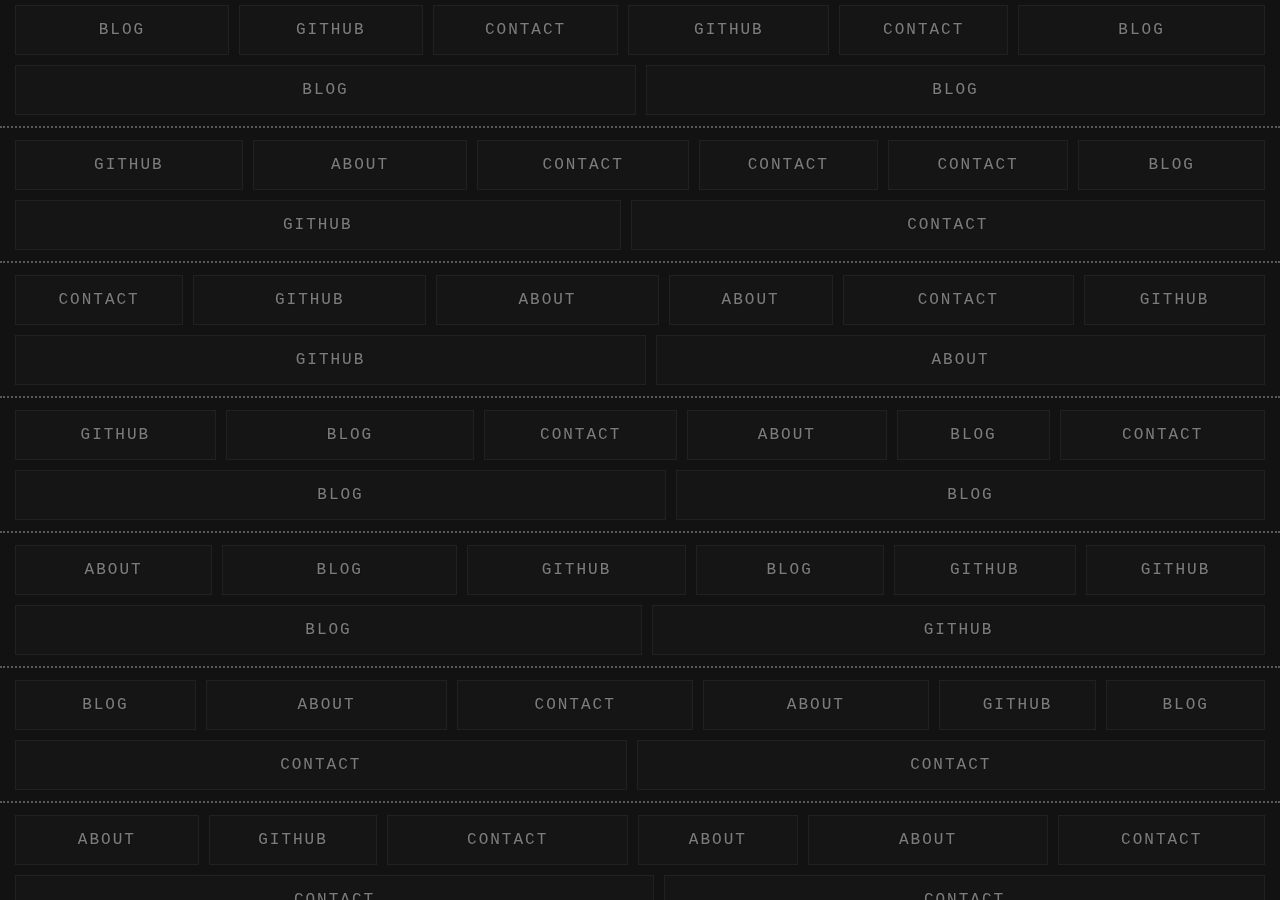
<file: target/scala-3.6.3/index.html>
<!DOCTYPE html>
<html lang="en">
<head>
    <meta charset="UTF-8">
    <meta name="viewport" content="width=device-width, initial-scale=1.0, maximum-scale=1.0, user-scalable=no">
    <title>Matrix Buttons</title>
    <link rel="stylesheet" href="styles.css">
    <script type="module" src="./matrix-buttons-fastopt.js"></script>
</head>
<body>
    <div id="matrix-container" class="matrix-container"></div>
</body>
</html>
</file>
<file: target/scala-3.6.3/styles.css>
body {
    margin: 0;
    padding: 0;
    background-color: #121212;
    color: #ffffff;
    font-family: 'Courier New', monospace;
    overflow-x: hidden;
    height: 100vh;
    overflow: auto;
}
.matrix-container {
    display: flex;
    flex-direction: column;
    width: 100%;
    height: 100vh;
    padding: 0;
    margin: 0;
    overflow: hidden;
    position: relative;
}
.matrix-row {
    display: flex;
    justify-content: space-between;
    flex-wrap: wrap;
    width: 100%;
    margin-bottom: 15px;
    position: relative;
    padding: 0 10px;
    box-sizing: border-box;
}
/* Add dotted lines between rows */
.matrix-row::after {
    content: '';
    position: absolute;
    bottom: -8px;
    left: 0;
    right: 0;
    border-bottom: 2px dotted rgba(255, 255, 255, 0.3);
}
.matrix-button {
    padding: 15px;
    margin: 5px;
    color: rgba(255, 255, 255, 0.9);
    cursor: pointer;
    border-radius: 0;
    text-align: center;
    font-size: 16px;
    letter-spacing: 2px;
    transition: transform 0.2s, background-color 0.2s, opacity 0.2s;
    flex-grow: 1;
    min-width: 100px;
    display: flex;
    align-items: center;
    justify-content: center;
    /* Reduced opacity to 50% */
    opacity: 0.5;
    /* More translucent background */
    background-color: rgba(50, 50, 50, 0.25) !important;
    /* Glass effect */
    backdrop-filter: blur(8px);
    -webkit-backdrop-filter: blur(8px);
    /* Subtle border */
    border: 1px solid rgba(255, 255, 255, 0.1);
    /* Ensure text is visible on translucent background */
    text-shadow: 0 0 3px rgba(0, 0, 0, 0.8);
}
.matrix-button:hover {
    transform: scale(1.05);
    box-shadow: 0 0 15px rgba(255, 255, 255, 0.3);
    background-color: rgba(70, 70, 70, 0.4) !important;
    opacity: 0.8; /* Increase opacity slightly on hover for better feedback */
}
/* Make the buttons more evenly distributed */
@media (max-width: 768px) {
    .matrix-button {
        min-width: 80px;
    }
}
</file>
